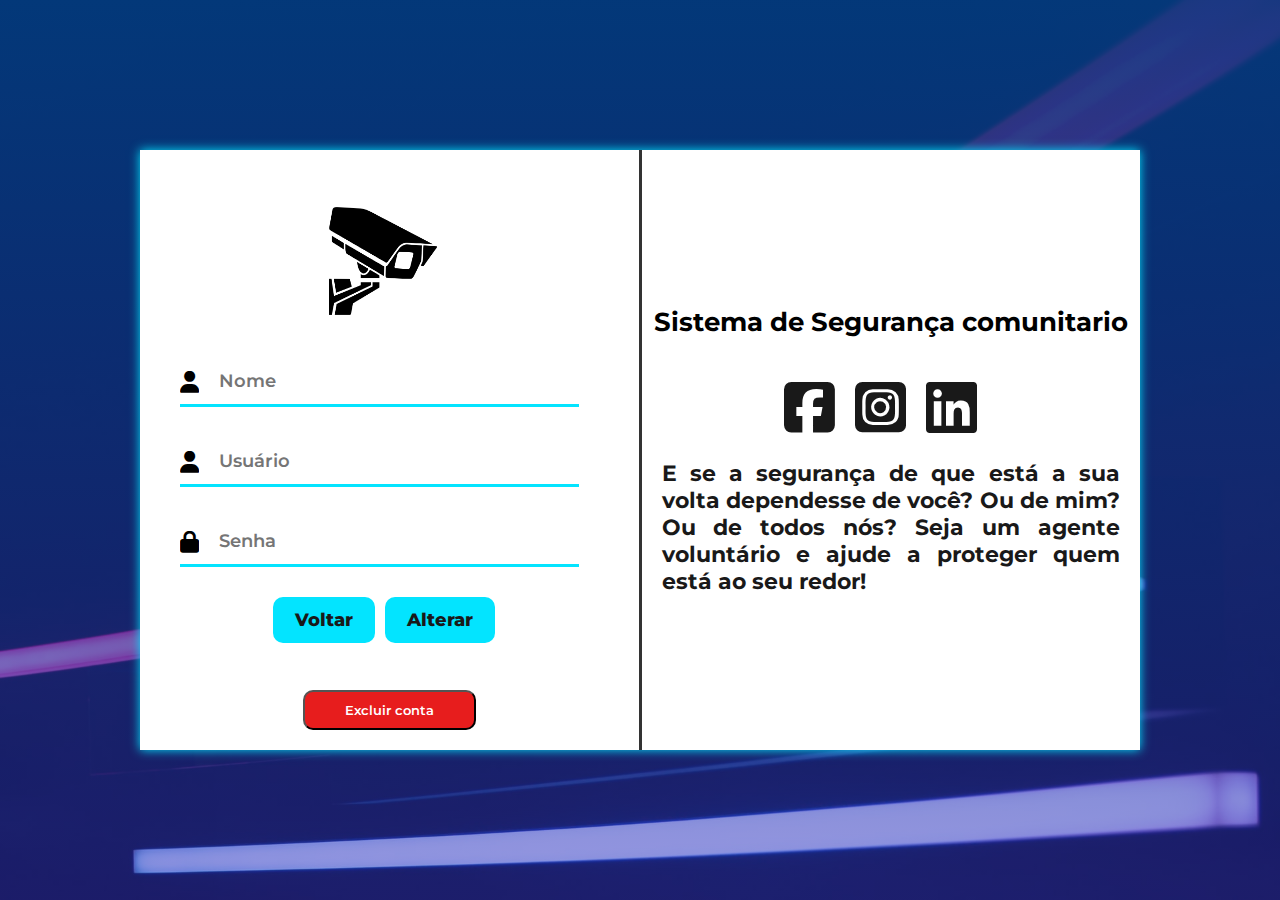
<file: alterarAgente.html>
<!DOCTYPE html>
<html lang="pt-br">
    <head>
        <meta charset="UTF-8">
        <meta http-equiv="X-UA-Compatible" content="IE=edge">
        <meta name="viewport" content="width=device-width, initial-scale=1.0">
        <link rel="stylesheet" href="meuStilo9.css"/>
        <title>Alterar Agente</title>
    </head>
    <body>
        <div class="container">
            <div class="container-area">
                <div class="form">
                    <form action="" method="">
                        <div class="form-img">
                            <div class="img-area">
                                <img src="img/im1.png" alt="camera">
                            </div>
                        </div>
                        <label class="label-input">
                            <i class="fa-solid fa-user  icon-modify"></i>
                            <input type="text" placeholder="Nome" required >
                        </label>
                        <label class="label-input">
                            <i class="fa-solid fa-user  icon-modify"></i>
                            <input type="text" placeholder="Usuário">
                        </label>
                       
                        <label class="label-input">
                            <i class="fa-solid fa-lock icon-modify"></i>
                            <input type="password" placeholder="Senha" >
                        </label>
                       
                       <div class="botoes">
                        <button class="btn btn-form">Voltar</button>
                         
                        <button class="btn btn-form">Alterar</button>
                         
                    </div> 
                    </form>
                    <div class="b-excluir">
                        <button class="btn btn-form">Excluir conta</button>
                    </div>
                   
                </div>
                <div class="cont-texto">
                    <h2 class="titulo">Sistema de Segurança comunitario</h2>
                    <div class="social-media">
                        <ul class="social-media-icon">
                            <li class="social-icon"><a href="#"><i class="fa-brands fa-facebook-square"></i></a></li>
                            <li class="social-icon"><a href="#"><i class="fa-brands fa-instagram-square"></i></a></li>
                            <li class="social-icon"><a href="#"><i class="fa-brands fa-linkedin"></i></a></li>
                        </ul>
                    </div>
                    <div class="descricao">
                        E se a segurança de que está a sua volta dependesse de você? Ou de mim?
                        Ou de todos nós? Seja um agente voluntário e ajude a proteger quem está ao seu redor!
                    </div>
                </div>
            </div>
        </div>
    </body>
</html>
</file>
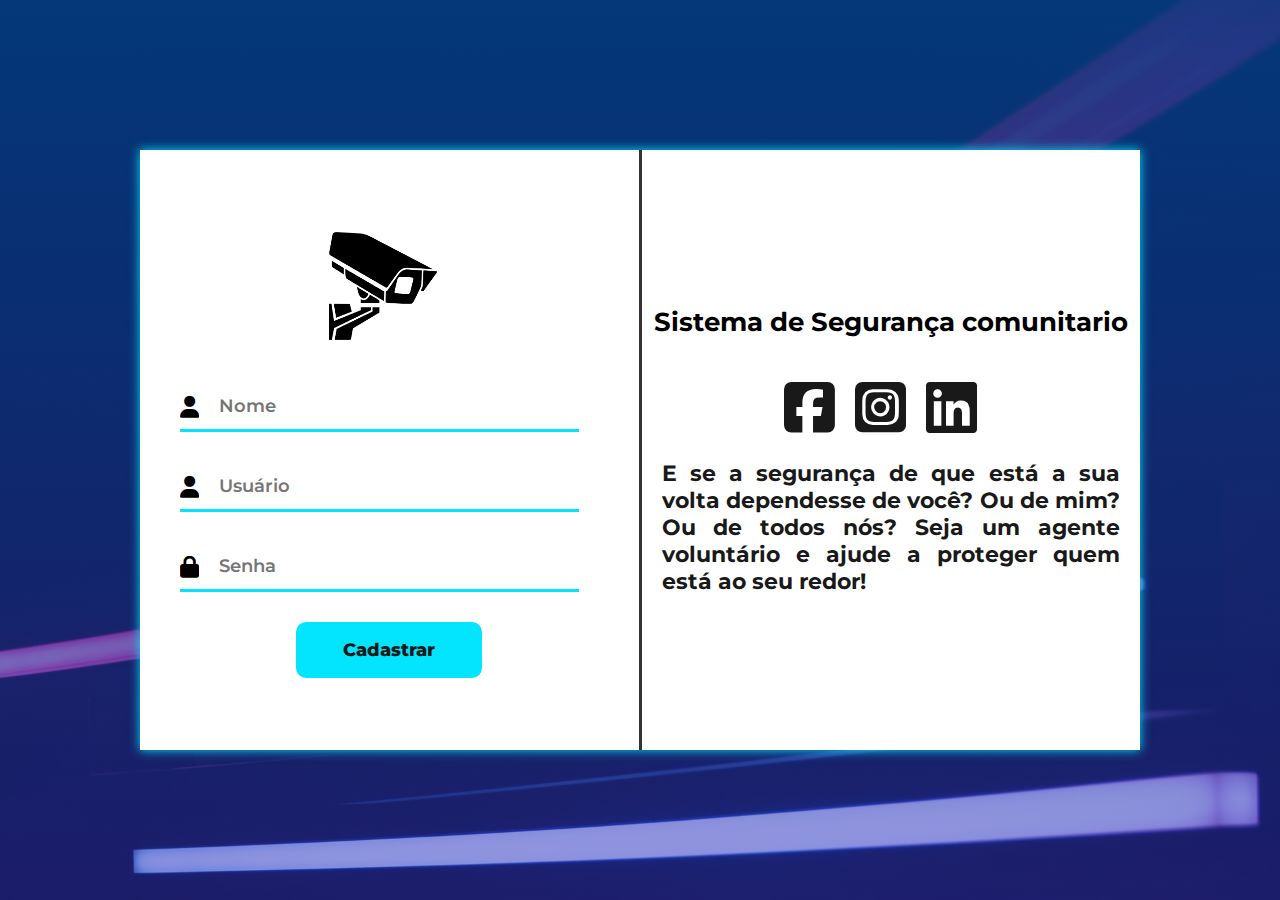
<file: cadAgente.html>
<!DOCTYPE html>
<html lang="pt-br">
    <head>
        <meta charset="UTF-8">
        <meta http-equiv="X-UA-Compatible" content="IE=edge">
        <meta name="viewport" content="width=device-width, initial-scale=1.0">
        <link rel="stylesheet" href="meuStilo8.css"/>
        <title>Cadastrar Agente</title>
    </head>
    <body>
        <div class="container">
            <div class="container-area">
                <div class="form">
                    <form action="" method="">
                        <div class="form-img">
                            <div class="img-area">
                                <img src="img/im1.png" alt="camera">
                            </div>
                        </div>
                        <label class="label-input">
                            <i class="fa-solid fa-user  icon-modify"></i>
                            <input type="text" placeholder="Nome" required >
                        </label>
                        <label class="label-input">
                            <i class="fa-solid fa-user  icon-modify"></i>
                            <input type="text" placeholder="Usuário">
                        </label>
                       
                        <label class="label-input">
                            <i class="fa-solid fa-lock icon-modify"></i>
                            <input type="password" placeholder="Senha" >
                        </label>
                       
                        
                        <button class="btn btn-form">Cadastrar</button>
                    </form>
                </div>
                <div class="cont-texto">
                    <h2 class="titulo">Sistema de Segurança comunitario</h2>
                    <div class="social-media">
                        <ul class="social-media-icon">
                            <li class="social-icon"><a href="#"><i class="fa-brands fa-facebook-square"></i></a></li>
                            <li class="social-icon"><a href="#"><i class="fa-brands fa-instagram-square"></i></a></li>
                            <li class="social-icon"><a href="#"><i class="fa-brands fa-linkedin"></i></a></li>
                        </ul>
                    </div>
                    <div class="descricao">
                        E se a segurança de que está a sua volta dependesse de você? Ou de mim?
                        Ou de todos nós? Seja um agente voluntário e ajude a proteger quem está ao seu redor!
                    </div>
                </div>
            </div>
        </div>
    </body>
</html>
</file>
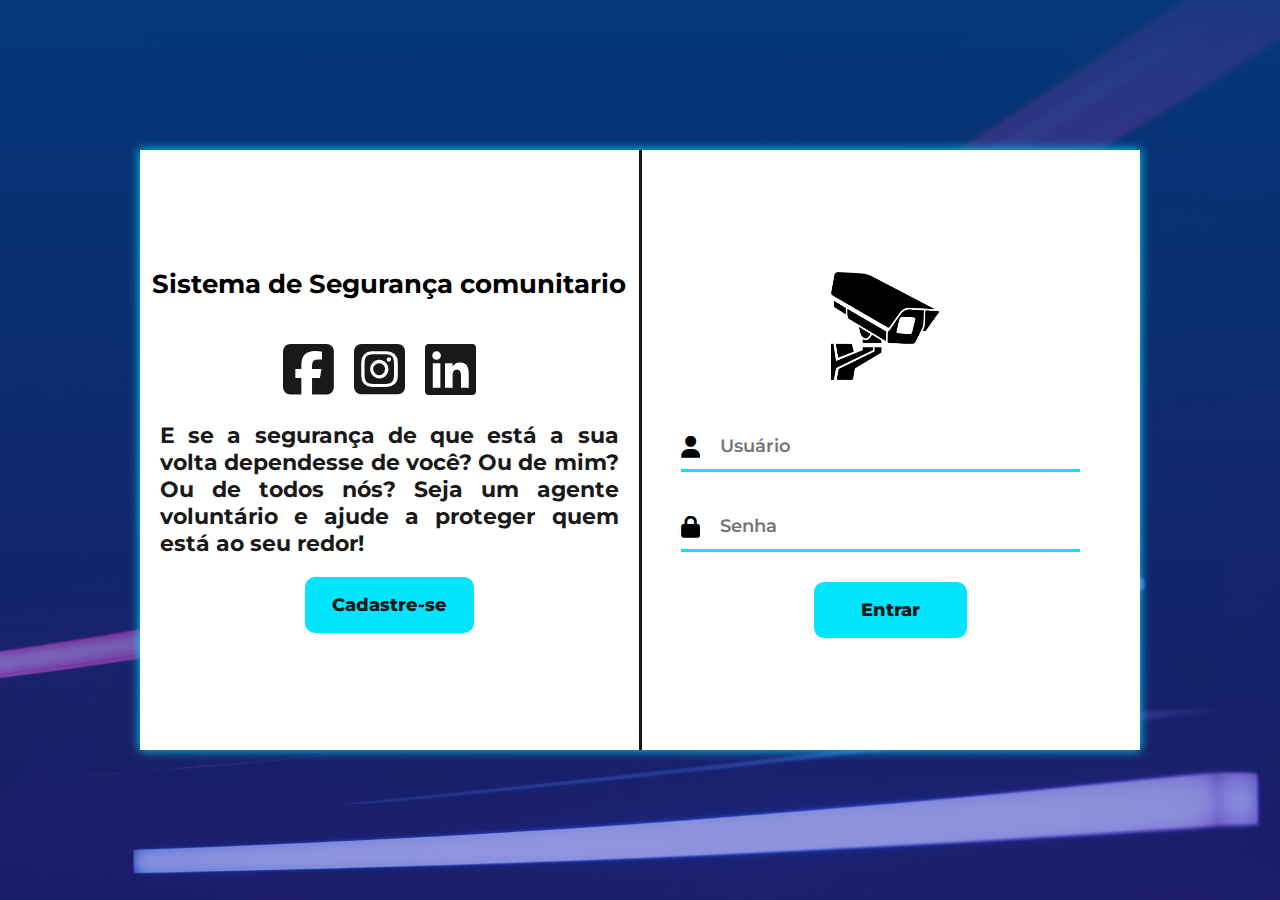
<file: login.html>
<!DOCTYPE html>
<html lang="pt-br">
    <head>
        <meta charset="UTF-8">
        <meta http-equiv="X-UA-Compatible" content="IE=edge">
        <meta name="viewport" content="width=device-width, initial-scale=1.0">
        <link rel="stylesheet" href="meuStilo7.css"/>
        <title>Login</title>
    </head>
    <body>
        <div class="container">
            <div class="container-area">
                <div class="cont-texto">
                    <h2 class="titulo">Sistema de Segurança comunitario</h2>
                    <div class="social-media">
                        <ul class="social-media-icon">
                            <li class="social-icon"><a href="#"><i class="fa-brands fa-facebook-square"></i></a></li>
                            <li class="social-icon"><a href="#"><i class="fa-brands fa-instagram-square"></i></a></li>
                            <li class="social-icon"><a href="#"><i class="fa-brands fa-linkedin"></i></a></li>
                        </ul>
                    </div>
                    <div class="descricao">
                        E se a segurança de que está a sua volta dependesse de você? Ou de mim?
                        Ou de todos nós? Seja um agente voluntário e ajude a proteger quem está ao seu redor!
                    </div>
                    <a class="cad" href="#">Cadastre-se</a>
                </div>

                <div class="form">
                    <form action="" method="">
                        <div class="form-img">
                            <div class="img-area">
                                <img src="img/im1.png" alt="camera">
                            </div>
                        </div>
                        <label class="label-input">
                            <i class="fa-solid fa-user  icon-modify"></i>
                            <input id="login" type="text" placeholder="Usuário">
                        </label>
                       
                        <label class="label-input">
                            <i class="fa-solid fa-lock icon-modify"></i>
                            <input id="senha" type="password" placeholder="Senha" >
                        </label>
                       
                        
                        <button id="entrar" class="btn btn-form">Entrar</button>
                    </form>
                </div>
            </div>
        </div>

        <div class="alerta">
            <div class="alerta-area">
                <div class="alerta-header" onclick="fecharAlerta()">
                    <i class="fa-solid fa-rectangle-xmark"></i>
                </div>
                <div class="alerta-body">
                    <p>Usuário ou senha invalidos</p>
                </div>
            </div>
        </div>

        <script src="js/login.js"></script>
    </body>
</html>
</file>
<file: meuStilo9.css>
@import url('https://cdnjs.cloudflare.com/ajax/libs/font-awesome/6.1.1/css/all.min.css');
@import url('https://fonts.googleapis.com/css2?family=Inter:wght@300;400;700&family=Montserrat:ital,wght@0,400;1,600&display=swap');

:root{
    --font-primary: 'Inter', sans-serif;
    --font-secundary:  'Montserrat', sans-serif;
    --corBranca: #fff;
     --corPrincipal: #03e4ff;
    --preto: #191919;
}

*{
    margin:0;
    padding:0;
    box-sizing: border-box;
    overflow-x: hidden;
    font-family: var(--font-secundary);
}

.container{
    width: 100vw;
    height: 100vh;
    display: flex;
    justify-content: center;
    align-items: center;
    background-image:linear-gradient(to top ,rgba(51, 51, 199, 0.5), rgba(3, 62, 134, 0.9)), url(img/bk.jpg);
    background-size: cover;
    background-position: top right;
}

.botoes{
    display: flex;
}

.botoes button{
    padding: 10px 20px;
    margin-right: 10px;
}

.b-excluir{
    width:100%;
    display: flex;
    justify-content: center;
    align-items: center;
}

.b-excluir button{
    padding: 10px 40px;
    background-color: rgb(231, 29, 29);
    color: #fff;
    font-weight: 600;
    border-radius: 10px;
    cursor: pointer;
}
.container-area{
    width: 1000px;
    height: 600px;
    display: flex;
    justify-content: center;
    align-items: center;
    box-shadow:  0px 0px 10px #03e4ff;
    background-color: var(--corBranca);
   
}

.cont-texto{
    width: 100%;
    height: 100%;
    flex:1;
    display: flex;
    justify-content: center;
    align-items: center;
    flex-direction: column; 
    border-left: 3px solid #333;
}
.cont-texto h2{
    font-size: 26px;
    margin-bottom: 20px;
}
.social-media{
    display: flex;
    width: 100%;
}

.social-media-icon{
    width: 100%;
    display: flex;
    justify-content: center;
    align-items: center;

}

.social-media-icon i{
    font-size: 58px;
    margin-right: 20px;
    color: var(--preto);
    margin-top: 20px;
}

.descricao{
    margin-top: 20px;
    width: 100%;
    padding: 0 20px;
    text-align: justify;
    font-size: 22px;
    font-weight: bold;
    color: var(--preto);
}

.cont-texto .cad{
    display: block;
    margin-top: 20px;
    padding: 15px 25px;
    background-color: var(--corPrincipal);
    text-decoration: none;
    font-weight: 800;
    color: var(--preto);
    font-size: 18px;
    border-radius: 10px;
    border:2px solid transparent;
    transition: background-color 1s;
}

.cont-texto .cad:hover{
    background-color: var(--preto);
    color: var(--corBranca);
    border:2px solid var(--corPrincipal);
}
/* form */

.form{
    width: 100%;
    height: 100%;
    flex:1;
    
}

.form form{
    width: 100%;
    height: 90%;
    display: flex;
    justify-content: center;
    align-items: center;
    flex-direction: column;
}

form label{
    margin-bottom: 30px;
    display: flex;
    align-items: center;
}

form label input{
    height: 50px;
    width: 400px;
    padding-left: 40px;
    z-index: 1;
    margin-right: 20px;
    border:0;
    outline: 0; 
    border-bottom: 3px solid var(--corPrincipal);
    transition: border-bottom 1s;
    font-size: 18px;
    color: var(--preto);
    font-weight: 600;
}

form label input::placeholder{
    font-size: 18px;
}

form label input:hover{
    
    border-bottom: 3px solid var(--preto);
}

.form label i{
    font-size: 22px;
    margin-right: -20px;
    z-index: 99;
}

form button{
    display: block;
    padding: 15px 45px;
    background-color: var(--corPrincipal);
    text-decoration: none;
    font-weight: 800;
    color: var(--preto);
    font-size: 18px;
    border-radius: 10px;
    border:2px solid transparent;
    transition: background-color 1s;
}

form button:hover{
    background-color: var(--preto);
    color: var(--corBranca);
    border:2px solid var(--corPrincipal);
    cursor: pointer;
}

.form-img{
    width: 100%;
    height: 140px; 
    margin-bottom: 20px;  
    display: flex;
    justify-content: center;
    align-items: center;
}

.img-area{
    width: 120px;
    height: 120px;
}

.img-area img{
    width: 90%;
    height: 90%;
}



/*Responsividade */

@media only screen and (min-width: 320px) and (max-width: 420px)  {

    .container-area{
        
    background:linear-gradient(to top ,rgba(0, 0, 1, 0.5), rgba(3, 62, 134, 0.9));
    }
    .cont-texto{
        display: none;
    }
    .container-area{
        height: auto;
    }

    .form{
        width: 100vw;
        height: 100vh;
    }
    .form form{
        padding-left: 20px;
    }

    .form label {
        width: calc(100vw - 20px);
    }

    .form label i{
        width: 40px;
        height: 40px;
        margin-right: -40px;
        display: flex;
        justify-content: center;
        align-items: center;
        color: var(--corBranca);
    }

    form label input{
        background-color: transparent;
        color: var(--corBranca);
    }

    .form label input:hover{
        border-bottom: 3px solid var(--corBranca);
    }

    .form label input::placeholder{
        color: var(--corBranca);
    }

    form button{
        width: calc(100vw - 20px);
        margin-right: 20px;
    }
}


@media only screen and (min-width: 768px) and (max-width: 960px)  {

    .container-area{
        
    background:linear-gradient(to top ,rgba(0, 0, 1, 0.5), rgba(3, 62, 134, 0.9));
    }
    .cont-texto{
        display: none;
    }
    .container-area{
        height: auto;
    }

    .form{
        width: 100vw;
        height: 100vh;
    }
    .form form{
        padding-left: 20px;
    }

    .form label {
        width: calc(100vw - 20px);
    }

    .form label i{
        width: 40px;
        height: 40px;
        margin-right: -40px;
        display: flex;
        justify-content: center;
        align-items: center;
        color: var(--corBranca);
    }

    form label input{
        background-color: transparent;
        width: calc(100vw - 20px);
        color: var(--corBranca);
    }

    .form label input:hover{
        border-bottom: 3px solid var(--corBranca);
    }

    .form label input::placeholder{
        color: var(--corBranca);
    }

    form button{
        width: calc(100vw - 20px);
        margin-right: 20px;
    }
}

@media only screen and (min-width: 320px) and (max-width: 420px)  {

    .container-area{
        
    background:linear-gradient(to top ,rgba(0, 0, 1, 0.5), rgba(3, 62, 134, 0.9));
    }
    .cont-texto{
        display: none;
    }
    .container-area{
        height: auto;
    }

    .form{
        width: 100vw;
        height: 100vh;
    }
    .form form{
        padding-left: 20px;
    }

    .form label {
        width: calc(100vw - 20px);
    }

    .form label i{
        width: 40px;
        height: 40px;
        margin-right: -40px;
        display: flex;
        justify-content: center;
        align-items: center;
        color: var(--corBranca);
    }

    form label input{
        background-color: transparent;
        color: var(--corBranca);
    }

    .form label input:hover{
        border-bottom: 3px solid var(--corBranca);
    }

    .form label input::placeholder{
        color: var(--corBranca);
    }

    form button{
        width: calc(100vw - 20px);
        margin-right: 20px;
    }

    .botoes{
        flex-direction: column-reverse;
        margin-right: 10px;
    }

    .botoes button{
        margin-bottom: 20px;
    }
}
</file>
<file: meuStilo8.css>
@import url('https://cdnjs.cloudflare.com/ajax/libs/font-awesome/6.1.1/css/all.min.css');
@import url('https://fonts.googleapis.com/css2?family=Inter:wght@300;400;700&family=Montserrat:ital,wght@0,400;1,600&display=swap');

:root{
    --font-primary: 'Inter', sans-serif;
    --font-secundary:  'Montserrat', sans-serif;
    --corBranca: #fff;
     --corPrincipal: #03e4ff;
    --preto: #191919;
}

*{
    margin:0;
    padding:0;
    box-sizing: border-box;
    overflow-x: hidden;
    font-family: var(--font-secundary);
}

.container{
    width: 100vw;
    height: 100vh;
    display: flex;
    justify-content: center;
    align-items: center;
    background-image:linear-gradient(to top ,rgba(51, 51, 199, 0.5), rgba(3, 62, 134, 0.9)), url(img/bk.jpg);
    background-size: cover;
    background-position: top right;
}

.container-area{
    width: 1000px;
    height: 600px;
    display: flex;
    justify-content: center;
    align-items: center;
    box-shadow:  0px 0px 10px #03e4ff;
    background-color: var(--corBranca);
   
}

.cont-texto{
    width: 100%;
    height: 100%;
    flex:1;
    display: flex;
    justify-content: center;
    align-items: center;
    flex-direction: column; 
    border-left: 3px solid #333;
}
.cont-texto h2{
    font-size: 26px;
    margin-bottom: 20px;
}
.social-media{
    display: flex;
    width: 100%;
}

.social-media-icon{
    width: 100%;
    display: flex;
    justify-content: center;
    align-items: center;

}

.social-media-icon i{
    font-size: 58px;
    margin-right: 20px;
    color: var(--preto);
    margin-top: 20px;
}

.descricao{
    margin-top: 20px;
    width: 100%;
    padding: 0 20px;
    text-align: justify;
    font-size: 22px;
    font-weight: bold;
    color: var(--preto);
}

.cont-texto .cad{
    display: block;
    margin-top: 20px;
    padding: 15px 25px;
    background-color: var(--corPrincipal);
    text-decoration: none;
    font-weight: 800;
    color: var(--preto);
    font-size: 18px;
    border-radius: 10px;
    border:2px solid transparent;
    transition: background-color 1s;
}

.cont-texto .cad:hover{
    background-color: var(--preto);
    color: var(--corBranca);
    border:2px solid var(--corPrincipal);
}
/* form */

.form{
    width: 100%;
    height: 100%;
    flex:1;
    
}

.form form{
    width: 100%;
    height: 100%;
    display: flex;
    justify-content: center;
    align-items: center;
    flex-direction: column;
}

form label{
    margin-bottom: 30px;
    display: flex;
    align-items: center;
}

form label input{
    height: 50px;
    width: 400px;
    padding-left: 40px;
    z-index: 1;
    margin-right: 20px;
    border:0;
    outline: 0; 
    border-bottom: 3px solid var(--corPrincipal);
    transition: border-bottom 1s;
    font-size: 18px;
    color: var(--preto);
    font-weight: 600;
}

form label input::placeholder{
    font-size: 18px;
}

form label input:hover{
    
    border-bottom: 3px solid var(--preto);
}

.form label i{
    font-size: 22px;
    margin-right: -20px;
    z-index: 99;
}

form button{
    display: block;
    padding: 15px 45px;
    background-color: var(--corPrincipal);
    text-decoration: none;
    font-weight: 800;
    color: var(--preto);
    font-size: 18px;
    border-radius: 10px;
    border:2px solid transparent;
    transition: background-color 1s;
}

form button:hover{
    background-color: var(--preto);
    color: var(--corBranca);
    border:2px solid var(--corPrincipal);
}

.form-img{
    width: 100%;
    height: 140px; 
    margin-bottom: 20px;  
    display: flex;
    justify-content: center;
    align-items: center;
}

.img-area{
    width: 120px;
    height: 120px;
}

.img-area img{
    width: 90%;
    height: 90%;
}



/*Responsividade */

@media only screen and (min-width: 320px) and (max-width: 420px)  {

    .container-area{
        
    background:linear-gradient(to top ,rgba(0, 0, 1, 0.5), rgba(3, 62, 134, 0.9));
    }
    .cont-texto{
        display: none;
    }
    .container-area{
        height: auto;
    }

    .form{
        width: 100vw;
        height: 100vh;
    }
    .form form{
        padding-left: 20px;
    }

    .form label {
        width: calc(100vw - 20px);
    }

    .form label i{
        width: 40px;
        height: 40px;
        margin-right: -40px;
        display: flex;
        justify-content: center;
        align-items: center;
        color: var(--corBranca);
    }

    form label input{
        background-color: transparent;
        color: var(--corBranca);
    }

    .form label input:hover{
        border-bottom: 3px solid var(--corBranca);
    }

    .form label input::placeholder{
        color: var(--corBranca);
    }

    form button{
        width: calc(100vw - 20px);
        margin-right: 20px;
    }
}


@media only screen and (min-width: 768px) and (max-width: 960px)  {

    .container-area{
        
    background:linear-gradient(to top ,rgba(0, 0, 1, 0.5), rgba(3, 62, 134, 0.9));
    }
    .cont-texto{
        display: none;
    }
    .container-area{
        height: auto;
    }

    .form{
        width: 100vw;
        height: 100vh;
    }
    .form form{
        padding-left: 20px;
    }

    .form label {
        width: calc(100vw - 20px);
    }

    .form label i{
        width: 40px;
        height: 40px;
        margin-right: -40px;
        display: flex;
        justify-content: center;
        align-items: center;
        color: var(--corBranca);
    }

    form label input{
        background-color: transparent;
        width: calc(100vw - 20px);
        color: var(--corBranca);
    }

    .form label input:hover{
        border-bottom: 3px solid var(--corBranca);
    }

    .form label input::placeholder{
        color: var(--corBranca);
    }

    form button{
        width: calc(100vw - 20px);
        margin-right: 20px;
    }
}

@media only screen and (min-width: 320px) and (max-width: 420px)  {

    .container-area{
        
    background:linear-gradient(to top ,rgba(0, 0, 1, 0.5), rgba(3, 62, 134, 0.9));
    }
    .cont-texto{
        display: none;
    }
    .container-area{
        height: auto;
    }

    .form{
        width: 100vw;
        height: 100vh;
    }
    .form form{
        padding-left: 20px;
    }

    .form label {
        width: calc(100vw - 20px);
    }

    .form label i{
        width: 40px;
        height: 40px;
        margin-right: -40px;
        display: flex;
        justify-content: center;
        align-items: center;
        color: var(--corBranca);
    }

    form label input{
        background-color: transparent;
        color: var(--corBranca);
    }

    .form label input:hover{
        border-bottom: 3px solid var(--corBranca);
    }

    .form label input::placeholder{
        color: var(--corBranca);
    }

    form button{
        width: calc(100vw - 20px);
        margin-right: 20px;
    }
}
</file>
<file: meuStilo7.css>
@import url('https://cdnjs.cloudflare.com/ajax/libs/font-awesome/6.1.1/css/all.min.css');
@import url('https://fonts.googleapis.com/css2?family=Inter:wght@300;400;700&family=Montserrat:ital,wght@0,400;1,600&display=swap');

:root{
    --font-primary: 'Inter', sans-serif;
    --font-secundary:  'Montserrat', sans-serif;
    --corBranca: #fff;
     --corPrincipal: #03e4ff;
    --preto: #191919;
}

*{
    margin:0;
    padding:0;
    box-sizing: border-box;
    overflow-x: hidden;
    font-family: var(--font-secundary);
}

/*Alerta  */


.alerta{
    width: 300px;
    height: 80px;
    background-color: #f42626;
    position: absolute;
    bottom: 5rem;
    right: 23rem;
    color: var(--corBranca);
    border-radius: 10px;
    display: none;
}

.alerta-area{
    width: 100%;
    height: 100%;
    display: flex;
    flex-direction: column;
    align-items: center;
}

.alerta-header{
    width: 100%;
    display: flex;
    align-items: center;
    justify-content: flex-end;
    padding-top: 5px; 
}

.alerta-header i{
    padding-right: 10px;
    font-size: 27px;
    cursor: pointer;
}

.alerta-body{
    padding-top: 5px;
    font-size: 17px;
    font-weight: 600;
}


/* Corpo */

.container{
    width: 100vw;
    height: 100vh;
    display: flex;
    justify-content: center;
    align-items: center;
    background-image:linear-gradient(to top ,rgba(51, 51, 199, 0.5), rgba(3, 62, 134, 0.9)), url(img/bk.jpg);
    background-size: cover;
    background-position: top right;
    position: relative;
}

.container-area{
    width: 1000px;
    height: 600px;
    display: flex;
    justify-content: center;
    align-items: center;
    box-shadow:  0px 0px 10px #03e4ff;
    background-color: var(--corBranca);
   
}

.cont-texto{
    width: 100%;
    height: 100%;
    flex:1;
    display: flex;
    justify-content: center;
    align-items: center;
    flex-direction: column; 
    border-right: 3px solid var(--preto)
}
.cont-texto h2{
    font-size: 26px;
    margin-bottom: 20px;
}
.social-media{
    display: flex;
    width: 100%;
}

.social-media-icon{
    width: 100%;
    display: flex;
    justify-content: center;
    align-items: center;

}

.social-media-icon i{
    font-size: 58px;
    margin-right: 20px;
    color: var(--preto);
    margin-top: 20px;
}

.descricao{
    margin-top: 20px;
    width: 100%;
    padding: 0 20px;
    text-align: justify;
    font-size: 22px;
    font-weight: bold;
    color: var(--preto);
}

.cont-texto .cad{
    display: block;
    margin-top: 20px;
    padding: 15px 25px;
    background-color: var(--corPrincipal);
    text-decoration: none;
    font-weight: 800;
    color: var(--preto);
    font-size: 18px;
    border-radius: 10px;
    border:2px solid transparent;
    transition: background-color 1s;
}

.cont-texto .cad:hover{
    background-color: var(--preto);
    color: var(--corBranca);
    border:2px solid var(--corPrincipal);
}
/* form */

.form{
    width: 100%;
    height: 100%;
    flex:1;
    
}

.form form{
    width: 100%;
    height: 100%;
    display: flex;
    justify-content: center;
    align-items: center;
    flex-direction: column;
}

form label{
    margin-bottom: 30px;
    display: flex;
    align-items: center;
}

form label input{
    height: 50px;
    width: 400px;
    padding-left: 40px;
    z-index: 1;
    margin-right: 20px;
    border:0;
    outline: 0; 
    border-bottom: 3px solid var(--corPrincipal);
    transition: border-bottom 1s;
    font-size: 18px;
    color: var(--preto);
    font-weight: 600;
}

form label input::placeholder{
    font-size: 18px;
}

form label input:hover{
    
    border-bottom: 3px solid var(--preto);
}

.form label i{
    font-size: 22px;
    margin-right: -20px;
    z-index: 99;
}

form button{
    display: block;
    padding: 15px 45px;
    background-color: var(--corPrincipal);
    text-decoration: none;
    font-weight: 800;
    color: var(--preto);
    font-size: 18px;
    border-radius: 10px;
    border:2px solid transparent;
    transition: background-color 1s;
}

form button:hover{
    background-color: var(--preto);
    color: var(--corBranca);
    border:2px solid var(--corPrincipal);
}

.form-img{
    width: 100%;
    height: 140px; 
    margin-bottom: 20px;  
    display: flex;
    justify-content: center;
    align-items: center;
}

.img-area{
    width: 120px;
    height: 120px;
}

.img-area img{
    width: 90%;
    height: 90%;
}



/*Responsividade */

@media only screen and (min-width: 320px) and (max-width: 420px)  {
    .alerta{
        bottom: 20px;
        right:40px;
        height: 70px;
    }


    .container-area{
        
    background:linear-gradient(to top ,rgba(0, 0, 1, 0.5), rgba(3, 62, 134, 0.9));
    }
    .cont-texto{
        display: none;
    }
    .container-area{
        height: auto;
    }

    .form{
        width: 100vw;
        height: 100vh;
    }
    .form form{
        padding-left: 20px;
    }

    .form label {
        width: calc(100vw - 20px);
    }

    .form label i{
        width: 40px;
        height: 40px;
        margin-right: -40px;
        display: flex;
        justify-content: center;
        align-items: center;
        color: var(--corBranca);
    }

    .form label input{
        background-color: transparent;
        color: #fff;
    }

    .form label input:hover{
        border-bottom: 3px solid var(--corBranca);
    }

    .form label input::placeholder{
        color: var(--corBranca);
    }

    form button{
        width: calc(100vw - 20px);
        margin-right: 20px;
    }
}


@media only screen and (min-width: 768px) and (max-width: 960px)  {

 
    .container-area{
        
    background:linear-gradient(to top ,rgba(0, 0, 1, 0.5), rgba(3, 62, 134, 0.9));
    }
    .cont-texto{
        display: none;
    }
    .container-area{
        height: auto;
    }

    .form{
        width: 100vw;
        height: 100vh;
    }
    .form form{
        padding-left: 20px;
    }

    .form label {
        width: calc(100vw - 20px);
    }

    .form label i{
        width: 40px;
        height: 40px;
        margin-right: -40px;
        display: flex;
        justify-content: center;
        align-items: center;
        color: var(--corBranca);
    }

    .form label input{
        background-color: transparent;
        width: calc(100vw - 20px);
    }

    .form label input:hover{
        border-bottom: 3px solid var(--corBranca);
    }

    .form label input::placeholder{
        color: var(--corBranca);
    }

    form button{
        width: calc(100vw - 20px);
        margin-right: 20px;
    }
}

@media only screen and (min-width: 320px) and (max-width: 420px)  {

    .container-area{
        
    background:linear-gradient(to top ,rgba(0, 0, 1, 0.5), rgba(3, 62, 134, 0.9));
    }
    .cont-texto{
        display: none;
    }
    .container-area{
        height: auto;
    }

    .form{
        width: 100vw;
        height: 100vh;
    }
    .form form{
        padding-left: 20px;
    }

    .form label {
        width: calc(100vw - 20px);
    }

    .form label i{
        width: 40px;
        height: 40px;
        margin-right: -40px;
        display: flex;
        justify-content: center;
        align-items: center;
        color: var(--corBranca);
    }

    .form label input{
        background-color: transparent;
    }

    .form label input:hover{
        border-bottom: 3px solid var(--corBranca);
    }

    .form label input::placeholder{
        color: var(--corBranca);
    }

    form button{
        width: calc(100vw - 20px);
        margin-right: 20px;
    }
}
</file>
